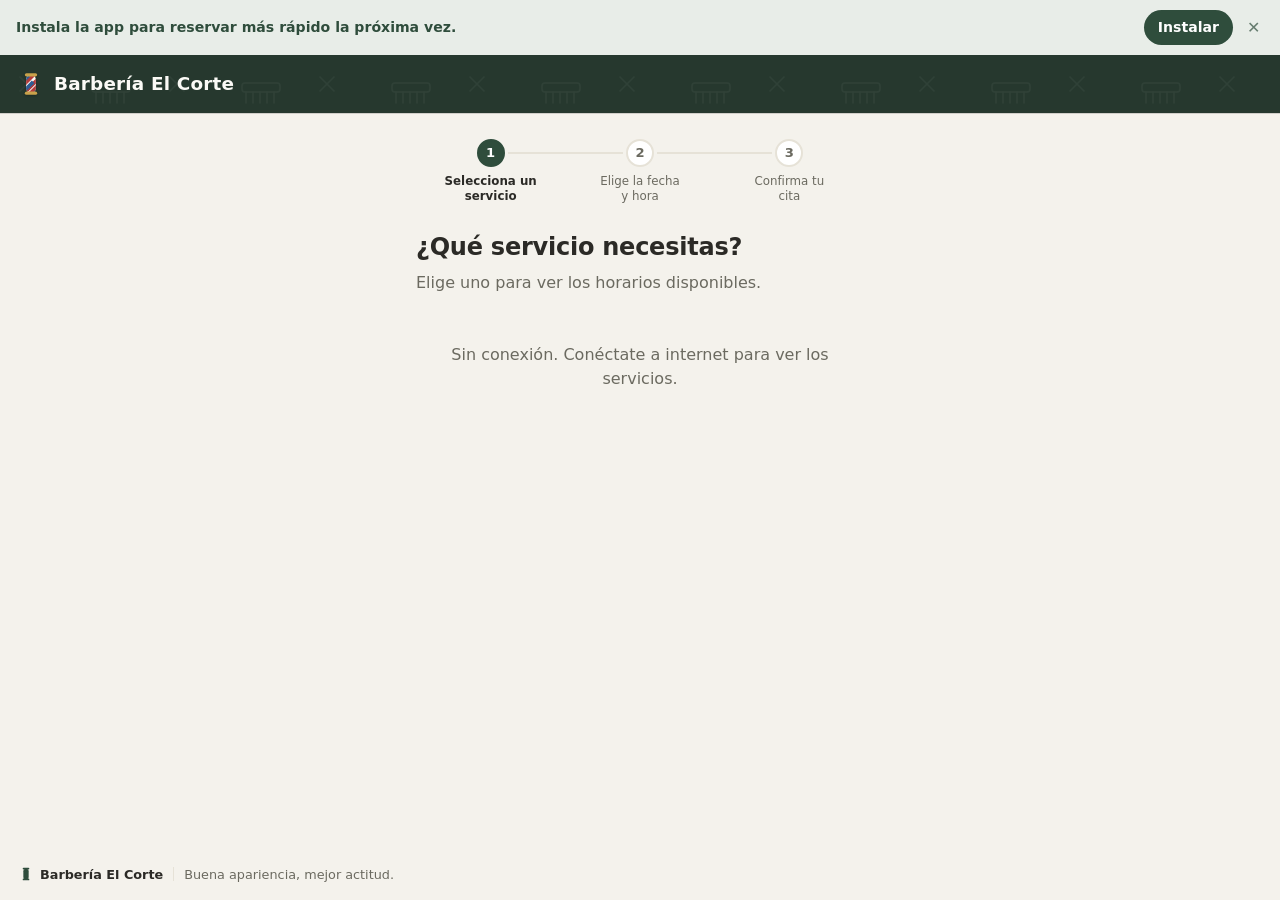
<file: web/index.html>
<!DOCTYPE html>
<html lang="es">
<head>
  <meta charset="UTF-8">
  <meta name="viewport" content="width=device-width, initial-scale=1, viewport-fit=cover">
  <meta name="theme-color" content="#26382e">
  <meta name="description" content="Reserva tu cita en línea, sin crear cuenta.">
  <title>Reserva tu cita</title>

  <link rel="manifest" href="manifest.json">
  <link rel="icon" href="icons/favicon-32.png" sizes="32x32" type="image/png">
  <link rel="apple-touch-icon" href="icons/icon-192.png">
  <link rel="stylesheet" href="style.css">
</head>
<body>

  <div id="banner-offline" class="banner banner--offline" hidden>
    Sin conexión. Puedes mirar los servicios, pero para reservar necesitas internet.
  </div>

  <div id="banner-instalar" class="banner banner--instalar" hidden>
    <span>Instala la app para reservar más rápido la próxima vez.</span>
    <button type="button" class="banner__boton" data-instalar>Instalar</button>
    <button type="button" class="banner__cerrar" data-cerrar-instalar aria-label="No mostrar de nuevo">✕</button>
  </div>

  <header class="cabecera">
    <a class="cabecera__marca" href="#/">
      <span class="poste" aria-hidden="true">
        <svg viewBox="0 0 24 24" width="26" height="26">
          <rect x="7.5" y="3.5" width="9" height="17" rx="4.5" fill="#fbfaf6"/>
          <clipPath id="poste-c"><rect x="7.5" y="3.5" width="9" height="17" rx="4.5"/></clipPath>
          <g clip-path="url(#poste-c)" stroke-width="3.4">
            <path d="M2 8 L14 -4 M2 16 L18 0 M2 24 L22 4 M6 26 L26 6" stroke="#b23b3b"/>
            <path d="M-2 8 L10 -4 M-2 16 L10 4 M2 22 L14 10 M6 30 L18 18" stroke="#2f5c93"/>
          </g>
          <rect x="6.3" y="2" width="11.4" height="3" rx="1.5" fill="#c9a24b"/>
          <rect x="6.3" y="19" width="11.4" height="3" rx="1.5" fill="#c9a24b"/>
        </svg>
      </span>
      <span id="negocio-nombre">Reserva tu cita</span>
    </a>
  </header>

  <main id="app" class="contenedor">
    <p class="cargando">Cargando…</p>
  </main>

  <footer class="pie">
    <span class="pie__marca">
      <svg viewBox="0 0 24 24" width="16" height="16" aria-hidden="true">
        <rect x="8" y="4" width="8" height="16" rx="4" fill="currentColor"/>
        <rect x="7" y="2.5" width="10" height="2.6" rx="1.3" fill="currentColor"/>
        <rect x="7" y="18.9" width="10" height="2.6" rx="1.3" fill="currentColor"/>
      </svg>
      <span id="pie-nombre">Barbería El Corte</span>
    </span>
    <span class="pie__sep" aria-hidden="true"></span>
    <span class="pie__lema">Buena apariencia, mejor actitud.</span>
  </footer>

  <!-- ================= plantillas de vista ================= -->

  <template id="tpl-pasos">
    <ol class="pasos" aria-label="Progreso de la reserva">
      <li class="paso" data-paso="1"><span class="paso__bolita">1</span><span class="paso__txt">Selecciona un servicio</span></li>
      <li class="paso" data-paso="2"><span class="paso__bolita">2</span><span class="paso__txt">Elige la fecha y hora</span></li>
      <li class="paso" data-paso="3"><span class="paso__bolita">3</span><span class="paso__txt">Confirma tu cita</span></li>
    </ol>
  </template>

  <template id="tpl-servicios">
    <section class="vista">
      <div data-pasos></div>
      <h1 class="vista__titulo">¿Qué servicio necesitas?</h1>
      <p class="vista__ayuda">Elige uno para ver los horarios disponibles.</p>
      <ul class="lista-servicios" data-lista></ul>

      <div class="barra-accion" data-barra hidden>
        <button type="button" class="boton boton--primario" data-continuar>Continuar &nbsp;→</button>
      </div>
    </section>
  </template>

  <template id="tpl-disponibilidad">
    <section class="vista">
      <div data-pasos></div>
      <button class="volver" data-volver type="button">
        <svg viewBox="0 0 16 16" width="15" height="15" aria-hidden="true"><path d="M10 3l-5 5 5 5" fill="none" stroke="currentColor" stroke-width="1.8" stroke-linecap="round" stroke-linejoin="round"/></svg>
        Cambiar servicio
      </button>

      <article class="resumen-servicio">
        <span class="miniatura" data-mini></span>
        <div class="resumen-servicio__info">
          <span class="resumen-servicio__nombre" data-servicio-nombre></span>
          <span class="linea-meta" data-servicio-detalle></span>
        </div>
      </article>

      <label class="campo">
        <span class="campo__etiqueta">
          <svg class="ico" viewBox="0 0 16 16" aria-hidden="true"><rect x="2" y="3" width="12" height="11" rx="2" fill="none" stroke="currentColor" stroke-width="1.5"/><path d="M2 6.5h12M5.5 2v3M10.5 2v3" stroke="currentColor" stroke-width="1.5" stroke-linecap="round"/></svg>
          Día
        </span>
        <input type="date" data-fecha class="campo__control">
      </label>

      <h2 class="seccion">
        <svg class="ico" viewBox="0 0 16 16" aria-hidden="true"><circle cx="8" cy="8" r="6.3" fill="none" stroke="currentColor" stroke-width="1.5"/><path d="M8 4.4V8l2.6 1.6" fill="none" stroke="currentColor" stroke-width="1.5" stroke-linecap="round"/></svg>
        Horarios disponibles
      </h2>
      <div class="cupos" data-cupos aria-live="polite"></div>

      <div class="barra-accion" data-barra hidden>
        <button type="button" class="boton boton--primario" data-continuar>Continuar &nbsp;→</button>
      </div>
    </section>
  </template>

  <template id="tpl-datos">
    <section class="vista">
      <div data-pasos></div>
      <button class="volver" data-volver type="button">
        <svg viewBox="0 0 16 16" width="15" height="15" aria-hidden="true"><path d="M10 3l-5 5 5 5" fill="none" stroke="currentColor" stroke-width="1.8" stroke-linecap="round" stroke-linejoin="round"/></svg>
        Elegir otro horario
      </button>
      <h1 class="vista__titulo">Confirma tu cita</h1>
      <p class="resumen-cita" data-resumen></p>

      <form data-form novalidate>
        <label class="campo">
          <span class="campo__etiqueta">Nombre completo</span>
          <input type="text" name="clienteNombre" class="campo__control"
                 autocomplete="name" minlength="5" maxlength="80" required
                 placeholder="Nombre y apellido">
          <span class="campo__error" data-error="clienteNombre"></span>
        </label>

        <label class="campo">
          <span class="campo__etiqueta">Celular (10 dígitos)</span>
          <input type="tel" name="clienteCelular" class="campo__control"
                 autocomplete="tel" inputmode="numeric" pattern="3[0-9]{9}"
                 maxlength="10" required placeholder="3001234567">
          <span class="campo__error" data-error="clienteCelular"></span>
        </label>

        <p class="aviso-conflicto" data-conflicto hidden></p>

        <button type="submit" class="boton boton--primario" data-enviar>Confirmar reserva</button>
      </form>
    </section>
  </template>

  <template id="tpl-confirmada">
    <section class="vista vista--exito">
      <div class="marca-exito" aria-hidden="true">
        <svg viewBox="0 0 24 24" width="30" height="30"><path d="M5 12.5l4.5 4.5L19 7" fill="none" stroke="currentColor" stroke-width="2.6" stroke-linecap="round" stroke-linejoin="round"/></svg>
      </div>
      <h1 class="vista__titulo">¡Cita confirmada!</h1>
      <dl class="detalle-cita" data-detalle></dl>

      <div class="gestion-enlace">
        <p class="vista__ayuda">Guarda este enlace para consultar o cancelar tu cita:</p>
        <div class="gestion-enlace__fila">
          <input type="text" data-enlace readonly class="campo__control">
          <button type="button" class="boton boton--secundario" data-copiar>Copiar</button>
        </div>
        <a class="enlace-simple" data-abrir-gestion href="#/">Abrir mi cita ahora →</a>
      </div>

      <a class="boton boton--secundario" href="#/">Reservar otra cita</a>
    </section>
  </template>

  <template id="tpl-gestion">
    <section class="vista">
      <h1 class="vista__titulo">Tu cita</h1>
      <dl class="detalle-cita" data-detalle></dl>

      <div data-acciones>
        <button type="button" class="boton boton--peligro" data-cancelar>Cancelar esta cita</button>
      </div>

      <p class="aviso-cancelada" data-cancelada hidden>
        Esta cita está cancelada. El cupo quedó libre para otra persona.
      </p>
      <a class="boton boton--secundario" href="#/">Ir al inicio</a>
    </section>
  </template>

  <template id="tpl-error">
    <section class="vista vista--error">
      <h1 class="vista__titulo" data-titulo>Algo salió mal</h1>
      <p class="vista__ayuda" data-mensaje></p>
      <a class="boton boton--secundario" href="#/">Volver al inicio</a>
    </section>
  </template>

  <script src="config.js"></script>
  <script src="mock.js"></script>
  <script src="app.js"></script>
</body>
</html>
</file>
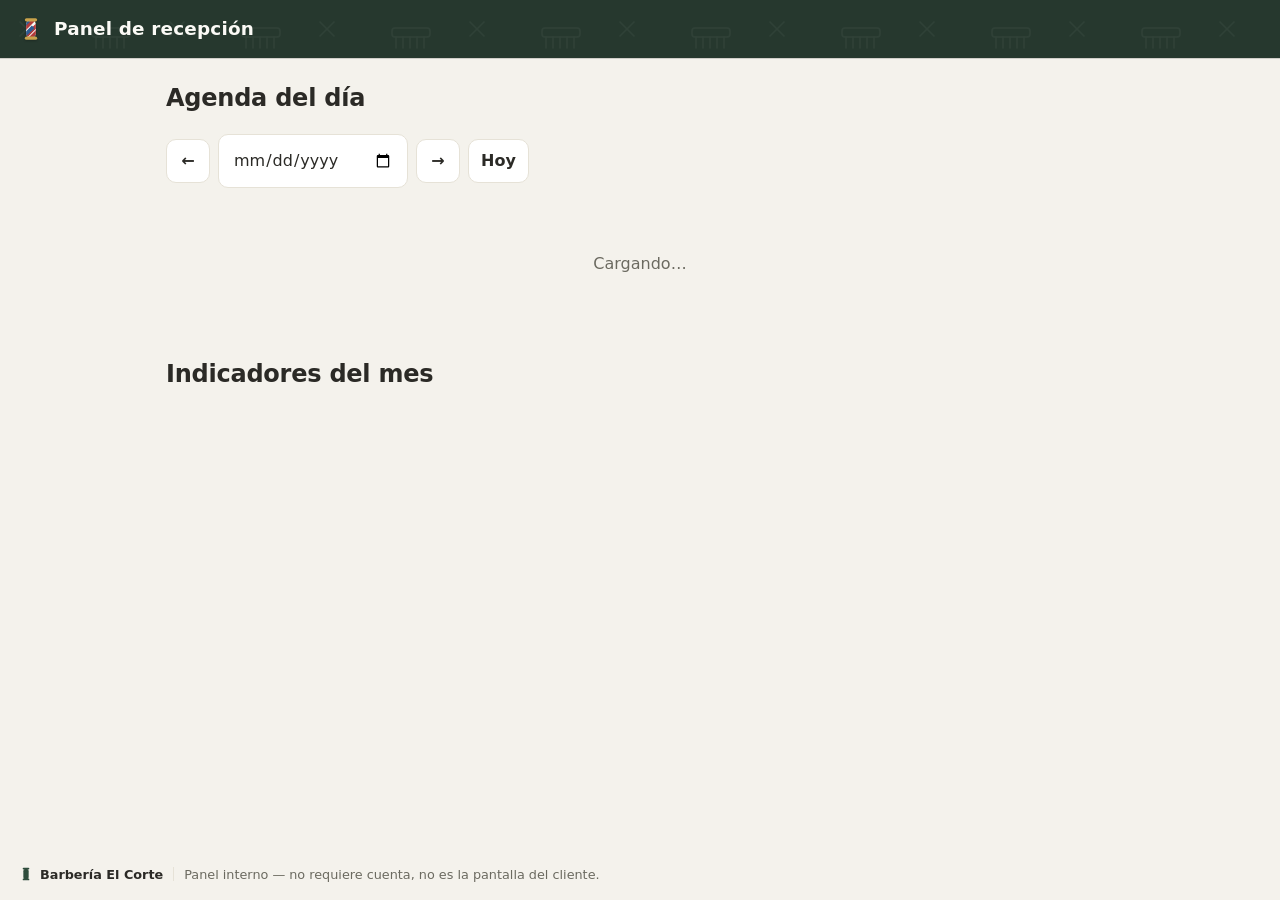
<file: web/panel.html>
<!DOCTYPE html>
<html lang="es">
<head>
  <meta charset="UTF-8">
  <meta name="viewport" content="width=device-width, initial-scale=1, viewport-fit=cover">
  <meta name="theme-color" content="#26382e">
  <meta name="description" content="Panel de recepción: agenda del día e indicadores del negocio.">
  <title>Panel de recepción</title>

  <link rel="manifest" href="manifest.json">
  <link rel="icon" href="icons/favicon-32.png" sizes="32x32" type="image/png">
  <link rel="apple-touch-icon" href="icons/icon-192.png">
  <link rel="stylesheet" href="style.css">
  <link rel="stylesheet" href="panel.css">
</head>
<body>

  <header class="cabecera">
    <a class="cabecera__marca" href="./index.html">
      <span class="poste" aria-hidden="true">
        <svg viewBox="0 0 24 24" width="26" height="26">
          <rect x="7.5" y="3.5" width="9" height="17" rx="4.5" fill="#fbfaf6"/>
          <clipPath id="poste-c"><rect x="7.5" y="3.5" width="9" height="17" rx="4.5"/></clipPath>
          <g clip-path="url(#poste-c)" stroke-width="3.4">
            <path d="M2 8 L14 -4 M2 16 L18 0 M2 24 L22 4 M6 26 L26 6" stroke="#b23b3b"/>
            <path d="M-2 8 L10 -4 M-2 16 L10 4 M2 22 L14 10 M6 30 L18 18" stroke="#2f5c93"/>
          </g>
          <rect x="6.3" y="2" width="11.4" height="3" rx="1.5" fill="#c9a24b"/>
          <rect x="6.3" y="19" width="11.4" height="3" rx="1.5" fill="#c9a24b"/>
        </svg>
      </span>
      <span id="negocio-nombre">Panel de recepción</span>
    </a>
  </header>

  <main class="contenedor contenedor--ancho">
    <div class="vista">
      <div id="alerta-fallidos" class="panel-alerta" role="status" hidden></div>

      <div class="panel-encabezado">
        <h1 class="vista__titulo">Agenda del día</h1>
        <p class="panel-actualizado" id="actualizado" aria-live="polite"></p>
      </div>

      <div class="panel-dia" role="group" aria-label="Elegir día">
        <button type="button" class="panel-dia__flecha" data-dia="-1" aria-label="Día anterior">←</button>
        <input type="date" id="selector-fecha" class="campo__control panel-dia__fecha" aria-label="Fecha">
        <button type="button" class="panel-dia__flecha" data-dia="1" aria-label="Día siguiente">→</button>
        <button type="button" class="panel-dia__hoy" id="ir-hoy">Hoy</button>
      </div>

      <div id="filtro-profesional" class="panel-filtro" role="group" aria-label="Filtrar por profesional"></div>

      <div id="citas"><p class="cargando">Cargando…</p></div>

      <h2 class="vista__titulo panel-subtitulo">Indicadores del mes</h2>
      <div id="metricas"></div>
    </div>
  </main>

  <dialog id="dialogo-cancelar" class="dialogo" aria-labelledby="dialogo-cancelar-titulo">
    <form method="dialog">
      <h2 id="dialogo-cancelar-titulo" class="dialogo__titulo">¿Cancelar esta cita?</h2>
      <p class="dialogo__texto" data-detalle></p>
      <p class="dialogo__texto">El cupo queda libre y al cliente le llega el aviso de cancelación.</p>
      <div class="dialogo__acciones">
        <button type="submit" value="no" class="boton boton--secundario">Volver</button>
        <button type="submit" value="si" class="boton boton--peligro">Sí, cancelar</button>
      </div>
    </form>
  </dialog>

  <div id="aviso" class="panel-aviso" role="status" aria-live="polite" hidden></div>

  <footer class="pie">
    <span class="pie__marca">
      <svg viewBox="0 0 24 24" width="16" height="16" aria-hidden="true">
        <rect x="8" y="4" width="8" height="16" rx="4" fill="currentColor"/>
        <rect x="7" y="2.5" width="10" height="2.6" rx="1.3" fill="currentColor"/>
        <rect x="7" y="18.9" width="10" height="2.6" rx="1.3" fill="currentColor"/>
      </svg>
      <span id="pie-nombre">Barbería El Corte</span>
    </span>
    <span class="pie__sep" aria-hidden="true"></span>
    <span class="pie__lema">Panel interno — no requiere cuenta, no es la pantalla del cliente.</span>
  </footer>

  <script src="config.js"></script>
  <script src="panel.js"></script>
</body>
</html>
</file>
<file: web/style.css>
/* AGENDA-D · PWA pública de reserva · estilos nativos, sin framework
   Línea visual: barbería — verde bosque, crema, poste de barbero. */

:root {
  color-scheme: light dark;

  --verde-header: #26382e;
  --verde: #2f4d3c;
  --verde-hover: #274031;
  --verde-tenue: #e8ede8;
  --verde-borde: #bcccc0;

  --crema: #f4f2ec;
  --superficie: #ffffff;
  --texto: #2b2a26;
  --texto-suave: #6b6a60;   /* 4.5:1+ sobre --crema y --superficie (WCAG AA) */
  --borde: #e6e2d7;
  --peligro: #b23b3b;

  --r: 14px;
  --r-sm: 10px;
  --sombra: 0 2px 10px rgba(38, 56, 46, .06), 0 1px 3px rgba(38, 56, 46, .05);
}

@media (prefers-color-scheme: dark) {
  :root {
    --verde-header: #202f27;
    --verde: #3f7d5c;
    --verde-hover: #4a8a68;
    --verde-tenue: #23342b;
    --verde-borde: #33513f;

    --crema: #191b18;
    --superficie: #242722;
    --texto: #ece9df;
    --texto-suave: #9a998b;
    --borde: #363a32;
    --sombra: 0 2px 10px rgba(0, 0, 0, .35);
  }
}

* { box-sizing: border-box; }

html, body {
  margin: 0;
  padding: 0;
  min-height: 100%;
  overflow-x: hidden;
}

body {
  display: flex;
  flex-direction: column;
  min-height: 100vh;
  background: var(--crema);
  color: var(--texto);
  font-family: system-ui, -apple-system, "Segoe UI", Roboto, "Helvetica Neue", sans-serif;
  line-height: 1.5;
  -webkit-font-smoothing: antialiased;
}

/* ---------- Cabecera ---------- */

.cabecera {
  position: sticky;
  top: 0;
  z-index: 10;
  display: flex;
  align-items: center;
  justify-content: space-between;
  gap: 12px;
  padding: 15px 18px;
  padding-top: max(15px, env(safe-area-inset-top));
  background-color: var(--verde-header);
  background-image: url("data:image/svg+xml,%3Csvg xmlns='http://www.w3.org/2000/svg' width='150' height='150'%3E%3Cg fill='none' stroke='%23ffffff' stroke-width='1.5' stroke-linecap='round' opacity='0.045'%3E%3Ccircle cx='26' cy='100' r='5'/%3E%3Ccircle cx='26' cy='117' r='5'/%3E%3Cpath d='M31 104 L66 86 M31 113 L66 104'/%3E%3Crect x='92' y='28' width='38' height='9' rx='3'/%3E%3Cpath d='M96 37v11M103 37v11M110 37v11M117 37v11M124 37v11'/%3E%3Cpath d='M20 22l14 14M34 22l-14 14'/%3E%3C/g%3E%3C/svg%3E");
  color: #fbfaf6;
  box-shadow: 0 1px 0 rgba(0, 0, 0, .15);
}

.cabecera__marca {
  display: flex;
  align-items: center;
  gap: 10px;
  color: inherit;
  font-weight: 800;
  font-size: 1.15rem;
  letter-spacing: .01em;
  text-decoration: none;
}

.poste { display: inline-flex; filter: drop-shadow(0 1px 1px rgba(0, 0, 0, .25)); }

/* ---------- Pie ---------- */

.pie {
  margin-top: auto;
  display: flex;
  align-items: center;
  gap: 10px;
  flex-wrap: wrap;
  padding: 16px 18px;
  padding-bottom: max(16px, env(safe-area-inset-bottom));
  color: var(--texto-suave);
  font-size: .8rem;
}

.pie__marca {
  display: inline-flex;
  align-items: center;
  gap: 6px;
  font-weight: 700;
  color: var(--texto);
}

.pie__marca svg { color: var(--verde); }

@media (prefers-color-scheme: dark) { .pie__marca svg { color: var(--verde); } }

.pie__sep { width: 1px; height: 14px; background: var(--borde); }

/* ---------- Contenedor / vistas ---------- */

.contenedor {
  width: 100%;
  max-width: 480px;
  margin: 0 auto;
  padding: 22px 16px 32px;
  flex: 1;
}

.vista { animation: aparecer .2s ease; }

@keyframes aparecer {
  from { opacity: 0; transform: translateY(6px); }
  to   { opacity: 1; transform: none; }
}

.vista__titulo {
  margin: 0 0 6px;
  font-size: 1.5rem;
  font-weight: 800;
  letter-spacing: -.01em;
}

.vista__ayuda { margin: 0 0 22px; color: var(--texto-suave); }

.cargando { text-align: center; color: var(--texto-suave); padding: 48px 0; }

/* ---------- Stepper ---------- */

.pasos {
  display: flex;
  margin: 4px 0 26px;
  padding: 0;
  list-style: none;
  counter-reset: paso;
}

.paso {
  flex: 1;
  position: relative;
  display: flex;
  flex-direction: column;
  align-items: center;
  gap: 7px;
  text-align: center;
}

.paso:not(:last-child)::after {
  content: "";
  position: absolute;
  top: 13px;
  left: calc(50% + 17px);
  right: calc(-50% + 17px);
  height: 2px;
  background: var(--borde);
}

.paso--hecho:not(:last-child)::after { background: var(--verde); }

.paso__bolita {
  width: 28px;
  height: 28px;
  display: grid;
  place-items: center;
  border-radius: 50%;
  background: var(--superficie);
  border: 2px solid var(--borde);
  color: var(--texto-suave);
  font-size: .82rem;
  font-weight: 700;
}

.paso__bolita svg { width: 15px; height: 15px; }

.paso--activo .paso__bolita,
.paso--hecho .paso__bolita {
  background: var(--verde);
  border-color: var(--verde);
  color: #fff;
}

.paso__txt {
  font-size: .74rem;
  line-height: 1.25;
  color: var(--texto-suave);
  max-width: 12ch;
}

.paso--activo .paso__txt { color: var(--texto); font-weight: 700; }

@media (max-width: 359px) {
  .paso:not(.paso--activo) .paso__txt { display: none; }
}

/* ---------- Volver (breadcrumb) ---------- */

.volver {
  display: inline-flex;
  align-items: center;
  gap: 4px;
  margin: 0 0 14px;
  padding: 4px 0;
  border: 0;
  background: none;
  color: var(--verde);
  font: inherit;
  font-weight: 600;
  cursor: pointer;
}

@media (prefers-color-scheme: dark) { .volver { color: var(--verde); } }

/* ---------- Lista de servicios ---------- */

.lista-servicios {
  list-style: none;
  margin: 0;
  padding: 0;
  display: grid;
  gap: 12px;
}

.servicio {
  position: relative;
  display: grid;
  grid-template-columns: 64px 1fr auto;
  align-items: center;
  gap: 14px;
  width: 100%;
  padding: 14px;
  border: 1.5px solid var(--borde);
  border-radius: var(--r);
  background: var(--superficie);
  box-shadow: var(--sombra);
  color: inherit;
  font: inherit;
  text-align: left;
  cursor: pointer;
  transition: border-color .12s, background .12s;
}

.servicio:hover { border-color: var(--verde-borde); }

.servicio--sel {
  border-color: var(--verde);
  background: var(--verde-tenue);
  box-shadow: inset 0 0 0 1px var(--verde);
}

.miniatura {
  width: 64px;
  height: 64px;
  display: grid;
  place-items: center;
  border-radius: var(--r-sm);
  background: var(--verde-tenue);
  color: var(--verde);
}

@media (prefers-color-scheme: dark) { .miniatura { color: #cfe6d8; } }

.miniatura svg { width: 32px; height: 32px; }

.servicio__info { min-width: 0; }
.servicio__nombre { display: block; font-weight: 700; font-size: 1.05rem; }

.linea-meta {
  display: flex;
  align-items: center;
  gap: 5px;
  margin-top: 3px;
  color: var(--texto-suave);
  font-size: .85rem;
}

.servicio__precio {
  align-self: center;
  flex-shrink: 0;
  white-space: nowrap;
  font-weight: 800;
  color: var(--verde);
}

@media (prefers-color-scheme: dark) { .servicio__precio { color: #cfe6d8; } }

.servicio__check {
  position: absolute;
  top: 11px;
  right: 11px;
  width: 21px;
  height: 21px;
  display: grid;
  place-items: center;
  border-radius: 50%;
  border: 2px solid var(--borde);
  background: var(--superficie);
  color: transparent;
}

.servicio__check svg { width: 13px; height: 13px; }

.servicio--sel .servicio__check {
  border-color: var(--verde);
  background: var(--verde);
  color: #fff;
}

/* ---------- Resumen del servicio (paso 2) ---------- */

.resumen-servicio {
  display: flex;
  align-items: center;
  gap: 14px;
  padding: 12px 14px;
  margin-bottom: 20px;
  border: 1.5px solid var(--borde);
  border-radius: var(--r);
  background: var(--superficie);
  box-shadow: var(--sombra);
}

.resumen-servicio .miniatura { width: 52px; height: 52px; }
.resumen-servicio .miniatura svg { width: 26px; height: 26px; }
.resumen-servicio__info { min-width: 0; }
.resumen-servicio__nombre { display: block; font-weight: 700; font-size: 1.02rem; }
.resumen-servicio .linea-meta { margin-top: 2px; }

/* ---------- Campos ---------- */

.campo { display: block; margin-bottom: 16px; }

.campo__etiqueta {
  display: flex;
  align-items: center;
  gap: 6px;
  margin-bottom: 7px;
  font-weight: 700;
  font-size: .9rem;
}

.campo__etiqueta .ico, .seccion .ico { width: 16px; height: 16px; }

.campo__control {
  width: 100%;
  min-width: 0;
  max-width: 100%;
  padding: 13px 14px;
  border: 1.5px solid var(--borde);
  border-radius: var(--r-sm);
  background: var(--superficie);
  color: var(--texto);
  font: inherit;
  -webkit-appearance: none;
  appearance: none;
}

.campo__control:focus {
  outline: none;
  border-color: var(--verde);
  box-shadow: 0 0 0 3px rgba(47, 77, 60, .15);
}

input[type="date"].campo__control { display: block; min-height: 48px; }

.campo__error {
  display: block;
  margin-top: 5px;
  color: var(--peligro);
  font-size: .82rem;
  min-height: 1em;
}

/* ---------- Sección ---------- */

.seccion {
  display: flex;
  align-items: center;
  gap: 7px;
  margin: 20px 0 12px;
  font-size: .78rem;
  font-weight: 700;
  text-transform: uppercase;
  letter-spacing: .06em;
  color: var(--texto-suave);
}

/* ---------- Cupos ---------- */

.cupos {
  display: grid;
  grid-template-columns: repeat(auto-fill, minmax(92px, 1fr));
  gap: 8px;
}

.cupo {
  display: flex;
  flex-direction: column;
  gap: 2px;
  padding: 11px 6px;
  border: 1.5px solid var(--borde);
  border-radius: var(--r-sm);
  background: var(--superficie);
  color: inherit;
  font: inherit;
  cursor: pointer;
  text-align: center;
  transition: border-color .12s, background .12s;
}

.cupo:hover { border-color: var(--verde-borde); }
.cupo__hora { font-weight: 700; font-size: .98rem; }
.cupo__prof { font-size: .72rem; color: var(--texto-suave); }

.cupo--sel { background: var(--verde); border-color: var(--verde); color: #fff; }
.cupo--sel .cupo__prof { color: rgba(255, 255, 255, .82); }

/* ---------- Chips (días y profesional) ---------- */

.chips { display: flex; flex-wrap: wrap; gap: 8px; }

/* Los días van en una sola fila deslizable: en el celular caben ~4 a la vista. */
.chips--desliza {
  flex-wrap: nowrap;
  overflow-x: auto;
  margin: 0 -16px;
  padding: 2px 16px 6px;
  scrollbar-width: none;
}

.chips--desliza::-webkit-scrollbar { display: none; }

.chip {
  flex-shrink: 0;
  min-height: 40px;
  padding: 0 16px;
  border: 1.5px solid var(--borde);
  border-radius: 999px;
  background: var(--superficie);
  color: var(--texto);
  font: inherit;
  font-weight: 600;
  font-size: .92rem;
  cursor: pointer;
}

.chip:hover { border-color: var(--verde-borde); }
.chip--sel { background: var(--verde); border-color: var(--verde); color: #fff; }

.otra-fecha {
  display: flex;
  align-items: center;
  gap: 10px;
  margin-top: 10px;
  color: var(--texto-suave);
  font-size: .88rem;
}

.otra-fecha .campo__control { width: auto; flex: 1; max-width: 200px; padding: 9px 12px; }

/* ---------- Franjas de horario ---------- */

.franja + .franja { margin-top: 16px; }

.franja__titulo {
  margin: 0 0 8px;
  font-size: .88rem;
  font-weight: 700;
  color: var(--texto);
}

.cupos__vacio, .cupos__error {
  grid-column: 1 / -1;
  padding: 26px 0;
  text-align: center;
  color: var(--texto-suave);
}

/* ---------- Barra de acción fija ---------- */

.barra-accion {
  position: sticky;
  bottom: 0;
  margin: 22px -16px -32px;
  padding: 14px 16px;
  padding-bottom: max(14px, calc(env(safe-area-inset-bottom) + 6px));
  background: var(--crema);
  border-top: 1px solid var(--borde);
}

.barra-accion .boton { margin: 0; }

/* ---------- Botones ---------- */

.boton {
  display: block;
  width: 100%;
  padding: 15px;
  border: 1.5px solid transparent;
  border-radius: 12px;
  font: inherit;
  font-weight: 700;
  letter-spacing: .01em;
  text-align: center;
  text-decoration: none;
  cursor: pointer;
}

.boton--primario { background: var(--verde); color: #fff; }
.boton--primario:hover { background: var(--verde-hover); }
.boton--primario:disabled { opacity: .55; cursor: progress; }

.boton--secundario {
  margin-top: 14px;
  background: var(--superficie);
  border-color: var(--borde);
  color: var(--texto);
}
.boton--secundario:hover { border-color: var(--verde-borde); }

.boton--peligro { background: var(--peligro); color: #fff; }

/* ---------- Resumen / detalle ---------- */

.resumen-cita {
  margin: 0 0 20px;
  padding: 13px 15px;
  border-radius: var(--r-sm);
  background: var(--verde-tenue);
  color: var(--verde);
  font-weight: 600;
}

@media (prefers-color-scheme: dark) { .resumen-cita { color: #cfe6d8; } }

.detalle-cita {
  margin: 0 0 20px;
  display: grid;
  grid-template-columns: auto 1fr;
  gap: 8px 16px;
  padding: 16px;
  border: 1.5px solid var(--borde);
  border-radius: var(--r);
  background: var(--superficie);
  box-shadow: var(--sombra);
}

.detalle-cita dt { color: var(--texto-suave); font-size: .9rem; }
.detalle-cita dd { margin: 0; font-weight: 600; }

/* ---------- Éxito ---------- */

.vista--exito { text-align: center; }
.vista--exito .detalle-cita,
.vista--exito .gestion-enlace { text-align: left; }

.marca-exito {
  width: 66px;
  height: 66px;
  margin: 6px auto 14px;
  display: grid;
  place-items: center;
  border-radius: 50%;
  background: var(--verde);
  color: #fff;
}

.gestion-enlace {
  margin: 20px 0;
  padding: 16px;
  border: 1.5px dashed var(--borde);
  border-radius: var(--r);
}

.gestion-enlace__fila { display: flex; gap: 8px; }
.gestion-enlace__fila .campo__control { font-size: .82rem; }
.gestion-enlace__fila .boton { width: auto; flex-shrink: 0; padding: 13px 16px; }

.enlace-simple {
  display: inline-block;
  margin-top: 12px;
  color: var(--verde);
  font-weight: 700;
}

@media (prefers-color-scheme: dark) { .enlace-simple { color: #cfe6d8; } }

/* ---------- Avisos ---------- */

.aviso-conflicto {
  margin: 0 0 16px;
  padding: 13px 15px;
  border-radius: var(--r-sm);
  background: #fbf1d9;
  color: #7c5310;
  font-weight: 600;
}

@media (prefers-color-scheme: dark) {
  .aviso-conflicto { background: #3a2e12; color: #f0d9a4; }
}

.alternativas {
  margin: 12px 0 0;
  padding: 0;
  list-style: none;
  display: grid;
  gap: 8px;
}

.alternativas .boton { margin: 0; }

.aviso-cancelada {
  margin: 0 0 16px;
  padding: 13px 15px;
  border-radius: var(--r-sm);
  background: var(--verde-tenue);
  color: var(--verde);
  font-weight: 600;
}

@media (prefers-color-scheme: dark) { .aviso-cancelada { color: #cfe6d8; } }

.banner { padding: 10px 16px; text-align: center; font-size: .88rem; font-weight: 600; }
.banner--offline { background: #fbf1d9; color: #7c5310; }

@media (prefers-color-scheme: dark) {
  .banner--offline { background: #3a2e12; color: #f0d9a4; }
}

.banner--instalar {
  display: flex;
  align-items: center;
  gap: 10px;
  text-align: left;
  background: var(--verde-tenue);
  color: var(--verde);
}

@media (prefers-color-scheme: dark) { .banner--instalar { color: #cfe6d8; } }

.banner--instalar span { flex: 1; min-width: 0; }

.banner__boton {
  flex-shrink: 0;
  padding: 7px 14px;
  border: none;
  border-radius: 999px;
  background: var(--verde);
  color: #fff;
  font: inherit;
  font-weight: 700;
  cursor: pointer;
}

.banner__cerrar {
  flex-shrink: 0;
  padding: 2px 4px;
  border: none;
  background: none;
  color: inherit;
  opacity: .7;
  font-size: 1rem;
  line-height: 1;
  cursor: pointer;
}

.banner__cerrar:hover { opacity: 1; }

/* ---------- Diálogo de confirmación (PWA y panel) ---------- */

.dialogo {
  width: min(420px, calc(100% - 32px));
  padding: 22px 20px 18px;
  border: none;
  border-radius: var(--r);
  background: var(--superficie);
  color: var(--texto);
  box-shadow: 0 12px 40px rgba(0, 0, 0, .25);
}

.dialogo::backdrop { background: rgba(20, 28, 23, .55); }

.dialogo__titulo { margin: 0 0 8px; font-size: 1.2rem; font-weight: 800; }
.dialogo__texto { margin: 0 0 10px; color: var(--texto-suave); }
.dialogo__texto[data-detalle],
.dialogo__texto[data-detalle-dialogo] { color: var(--texto); font-weight: 600; }

.dialogo__acciones { display: flex; gap: 10px; margin-top: 18px; }
.dialogo__acciones .boton { margin: 0; flex: 1; padding: 13px 10px; }

/* ---------- Error ---------- */

.vista--error .vista__titulo { color: var(--peligro); }

/* ---------- Utilidades ---------- */

.ico { width: 1em; height: 1em; flex-shrink: 0; }

/* ---------- Mis citas (cabecera + lista) ---------- */

.cabecera__mis-citas {
  display: inline-flex;
  align-items: center;
  gap: 6px;
  flex-shrink: 0;
  min-height: 36px;
  padding: 0 12px;
  border: 1px solid rgba(251, 250, 246, .35);
  border-radius: 999px;
  color: #fbfaf6;
  font-size: .88rem;
  font-weight: 700;
  text-decoration: none;
}

.cabecera__mis-citas:hover { background: rgba(251, 250, 246, .1); }

.cabecera__n:empty { display: none; }
.cabecera__n {
  min-width: 20px;
  padding: 0 6px;
  border-radius: 999px;
  background: #c9a24b;
  color: #26382e;
  font-size: .75rem;
  text-align: center;
}

.lista-mis-citas { margin: 0 0 18px; padding: 0; list-style: none; display: grid; gap: 10px; }

.mi-cita {
  display: grid;
  grid-template-columns: auto 1fr auto;
  align-items: center;
  gap: 12px;
  padding: 12px 14px;
  border: 1.5px solid var(--borde);
  border-radius: var(--r);
  background: var(--superficie);
  box-shadow: var(--sombra);
  color: inherit;
  text-decoration: none;
}

.mi-cita:hover { border-color: var(--verde-borde); }
.mi-cita .miniatura { width: 46px; height: 46px; }
.mi-cita .miniatura svg { width: 24px; height: 24px; }
.mi-cita__info { min-width: 0; }
.mi-cita__titulo { display: block; font-weight: 700; }
.mi-cita--pasada { opacity: .7; box-shadow: none; }

.mi-cita__quitar {
  margin: 4px 0 0 4px;
  padding: 4px 2px;
  border: none;
  background: none;
  color: var(--texto-suave);
  font: inherit;
  font-size: .82rem;
  text-decoration: underline;
  cursor: pointer;
}

/* ---------- Chip de estado de la cita ---------- */

.chip-estado {
  display: inline-block;
  padding: 3px 10px;
  border-radius: 999px;
  font-size: .78rem;
  font-weight: 700;
  white-space: nowrap;
  background: var(--verde-tenue);
  color: var(--verde);
}

.chip-estado--atendida { background: var(--verde); color: #fff; }
.chip-estado--cancelada { background: rgba(178, 59, 59, .12); color: var(--peligro); }
.chip-estado--no_asistio, .chip-estado--pasada { background: var(--borde); color: var(--texto-suave); }

@media (prefers-color-scheme: dark) {
  .chip-estado--confirmada { color: #cfe6d8; }
  .chip-estado--cancelada { color: #f0a3a3; }
}

/* ---------- Calendario / WhatsApp ---------- */

.acciones-cita { display: grid; grid-template-columns: 1fr 1fr; gap: 10px; margin: 0 0 16px; }

.acciones-cita .boton {
  margin: 0;
  display: inline-flex;
  align-items: center;
  justify-content: center;
  gap: 8px;
  padding: 12px 10px;
  font-size: .9rem;
}

.acciones-cita .ico { width: 18px; height: 18px; }

@media (max-width: 420px) { .acciones-cita { grid-template-columns: 1fr; } }

.enlace-simple--en-linea { display: inline; margin: 0; }
</file>
<file: web/panel.css>
/* AGENDA-D · Panel de recepción · estilos propios, reutiliza tokens de style.css */

/* El panel se usa en el computador de la recepción: más ancho que la PWA. */
.contenedor--ancho { max-width: 980px; }

.sr-solo {
  position: absolute;
  width: 1px;
  height: 1px;
  overflow: hidden;
  clip: rect(0 0 0 0);
  white-space: nowrap;
}

.panel-subtitulo { margin-top: 32px; }
.panel-periodo { margin-top: 10px; }

/* ---------- Encabezado + navegación de días ---------- */

.panel-encabezado {
  display: flex;
  flex-wrap: wrap;
  align-items: baseline;
  justify-content: space-between;
  gap: 4px 16px;
}

.panel-actualizado { margin: 0; font-size: .82rem; color: var(--texto-suave); }

.panel-dia {
  display: flex;
  align-items: center;
  gap: 8px;
  margin: 12px 0 14px;
}

.panel-dia__fecha { width: auto; flex: 0 1 190px; }

.panel-dia__flecha,
.panel-dia__hoy {
  flex-shrink: 0;
  min-width: 44px;
  min-height: 44px;
  padding: 0 12px;
  border: 1.5px solid var(--borde);
  border-radius: var(--r-sm);
  background: var(--superficie);
  color: var(--texto);
  font: inherit;
  font-weight: 700;
  cursor: pointer;
}

.panel-dia__flecha:hover,
.panel-dia__hoy:hover { border-color: var(--verde-borde); }

/* ---------- Filtro por profesional ---------- */

.panel-filtro { display: flex; flex-wrap: wrap; gap: 8px; margin-bottom: 8px; }
.panel-filtro:empty { display: none; }

.panel-filtro__chip {
  display: inline-flex;
  align-items: center;
  gap: 6px;
  min-height: 36px;
  padding: 0 14px;
  border: 1.5px solid var(--borde);
  border-radius: 999px;
  background: var(--superficie);
  color: var(--texto);
  font: inherit;
  font-weight: 600;
  font-size: .9rem;
  cursor: pointer;
}

.panel-filtro__chip--sel { background: var(--verde); border-color: var(--verde); color: #fff; }

.panel-filtro__n {
  min-width: 20px;
  padding: 0 6px;
  border-radius: 999px;
  background: var(--verde-tenue);
  color: var(--verde);
  font-size: .75rem;
  text-align: center;
}

.panel-filtro__chip--sel .panel-filtro__n { background: rgba(255, 255, 255, .2); color: #fff; }

/* ---------- Tabla de citas ---------- */

.panel-tabla {
  width: 100%;
  border-collapse: collapse;
  margin-top: 8px;
  font-size: .92rem;
}

.panel-tabla th {
  text-align: left;
  color: var(--texto-suave);
  font-weight: 600;
  font-size: .78rem;
  text-transform: uppercase;
  letter-spacing: .03em;
  padding: 8px 10px;
  border-bottom: 1px solid var(--borde);
}

.panel-tabla td {
  padding: 10px;
  border-bottom: 1px solid var(--borde);
  vertical-align: middle;
}

.panel-tabla tbody tr:hover { background: var(--verde-tenue); }

.panel-tabla__hora { font-weight: 800; font-variant-numeric: tabular-nums; }

.panel-cliente { display: block; font-weight: 600; }

.panel-tel {
  font-size: .82rem;
  color: var(--texto-suave);
  text-decoration: none;
  font-variant-numeric: tabular-nums;
}

.panel-tel:hover { color: var(--verde); text-decoration: underline; }

.panel-acciones { display: flex; flex-wrap: wrap; gap: 6px; justify-content: flex-end; }

.panel-btn {
  min-height: 36px;
  padding: 0 12px;
  border: 1.5px solid var(--borde);
  border-radius: 8px;
  background: var(--superficie);
  color: var(--texto);
  font: inherit;
  font-size: .82rem;
  font-weight: 700;
  cursor: pointer;
  white-space: nowrap;
}

.panel-btn:hover { border-color: var(--verde-borde); }
.panel-btn:disabled { opacity: .5; cursor: progress; }
.panel-btn--ok { background: var(--verde); border-color: var(--verde); color: #fff; }
.panel-btn--ok:hover { background: var(--verde-hover); }
.panel-btn--peligro { color: var(--peligro); }
.panel-btn--peligro:hover { border-color: var(--peligro); }

/* En el celular la tabla se vuelve tarjetas: una cita por bloque. */
@media (max-width: 680px) {
  .panel-tabla thead { display: none; }
  .panel-tabla, .panel-tabla tbody, .panel-tabla tr, .panel-tabla td { display: block; }

  .panel-tabla tr {
    margin-bottom: 10px;
    padding: 12px 14px;
    border: 1.5px solid var(--borde);
    border-radius: var(--r);
    background: var(--superficie);
    box-shadow: var(--sombra);
  }

  .panel-tabla td {
    display: flex;
    justify-content: space-between;
    gap: 12px;
    padding: 4px 0;
    border: none;
    text-align: right;
  }

  .panel-tabla td::before {
    content: attr(data-titulo);
    color: var(--texto-suave);
    font-size: .82rem;
    text-align: left;
  }

  .panel-tabla__acciones:empty { display: none; }
  .panel-tabla__acciones { padding-top: 10px !important; }
  .panel-tabla__acciones::before { content: none !important; }
  .panel-acciones { width: 100%; justify-content: stretch; }
  .panel-acciones .panel-btn { flex: 1; min-height: 44px; }
}

/* ---------- Chips de estado ---------- */

.panel-chip {
  display: inline-block;
  padding: 3px 10px;
  border-radius: 999px;
  font-size: .74rem;
  font-weight: 700;
  background: var(--verde-tenue);
  color: var(--verde);
  white-space: nowrap;
}

.panel-chip--cancelada { background: rgba(178, 59, 59, .12); color: var(--peligro); }
.panel-chip--no_asistio { background: #fbf1d9; color: #7c5310; }
.panel-chip--atendida { background: var(--verde); color: #fff; }
.panel-chip--confirmada { background: var(--verde-tenue); color: var(--verde); }

@media (prefers-color-scheme: dark) {
  .panel-chip--confirmada { color: #cfe6d8; }
  .panel-chip--no_asistio { background: #3a2e12; color: #f0d9a4; }
  .panel-chip--cancelada { color: #f0a3a3; }
}

/* ---------- Métricas ---------- */

.panel-metricas {
  display: grid;
  grid-template-columns: repeat(auto-fit, minmax(130px, 1fr));
  gap: 12px;
  margin-top: 12px;
}

.panel-metrica {
  background: var(--superficie);
  border: 1px solid var(--borde);
  border-radius: var(--r-sm);
  box-shadow: var(--sombra);
  padding: 16px;
  text-align: center;
}

.panel-metrica__valor {
  display: block;
  font-size: 1.6rem;
  font-weight: 800;
  color: var(--verde);
}

@media (prefers-color-scheme: dark) { .panel-metrica__valor { color: #cfe6d8; } }

.panel-metrica__etiqueta {
  display: block;
  margin-top: 4px;
  font-size: .78rem;
  color: var(--texto-suave);
}

/* ---------- Alerta de avisos fallidos ---------- */

.panel-alerta {
  margin-bottom: 16px;
  padding: 13px 15px;
  border-radius: var(--r-sm);
  background: #fbf1d9;
  color: #7c5310;
  font-size: .92rem;
}

.panel-alerta strong { display: block; margin-bottom: 2px; }

@media (prefers-color-scheme: dark) { .panel-alerta { background: #3a2e12; color: #f0d9a4; } }

/* ---------- Aviso flotante tras una acción ---------- */

.panel-aviso {
  position: fixed;
  left: 50%;
  bottom: max(20px, env(safe-area-inset-bottom));
  transform: translateX(-50%);
  z-index: 20;
  max-width: calc(100% - 32px);
  padding: 12px 18px;
  border-radius: var(--r-sm);
  background: var(--verde-header);
  color: #fbfaf6;
  font-weight: 600;
  box-shadow: 0 6px 20px rgba(0, 0, 0, .2);
}

.panel-aviso--error { background: var(--peligro); }
</file>
